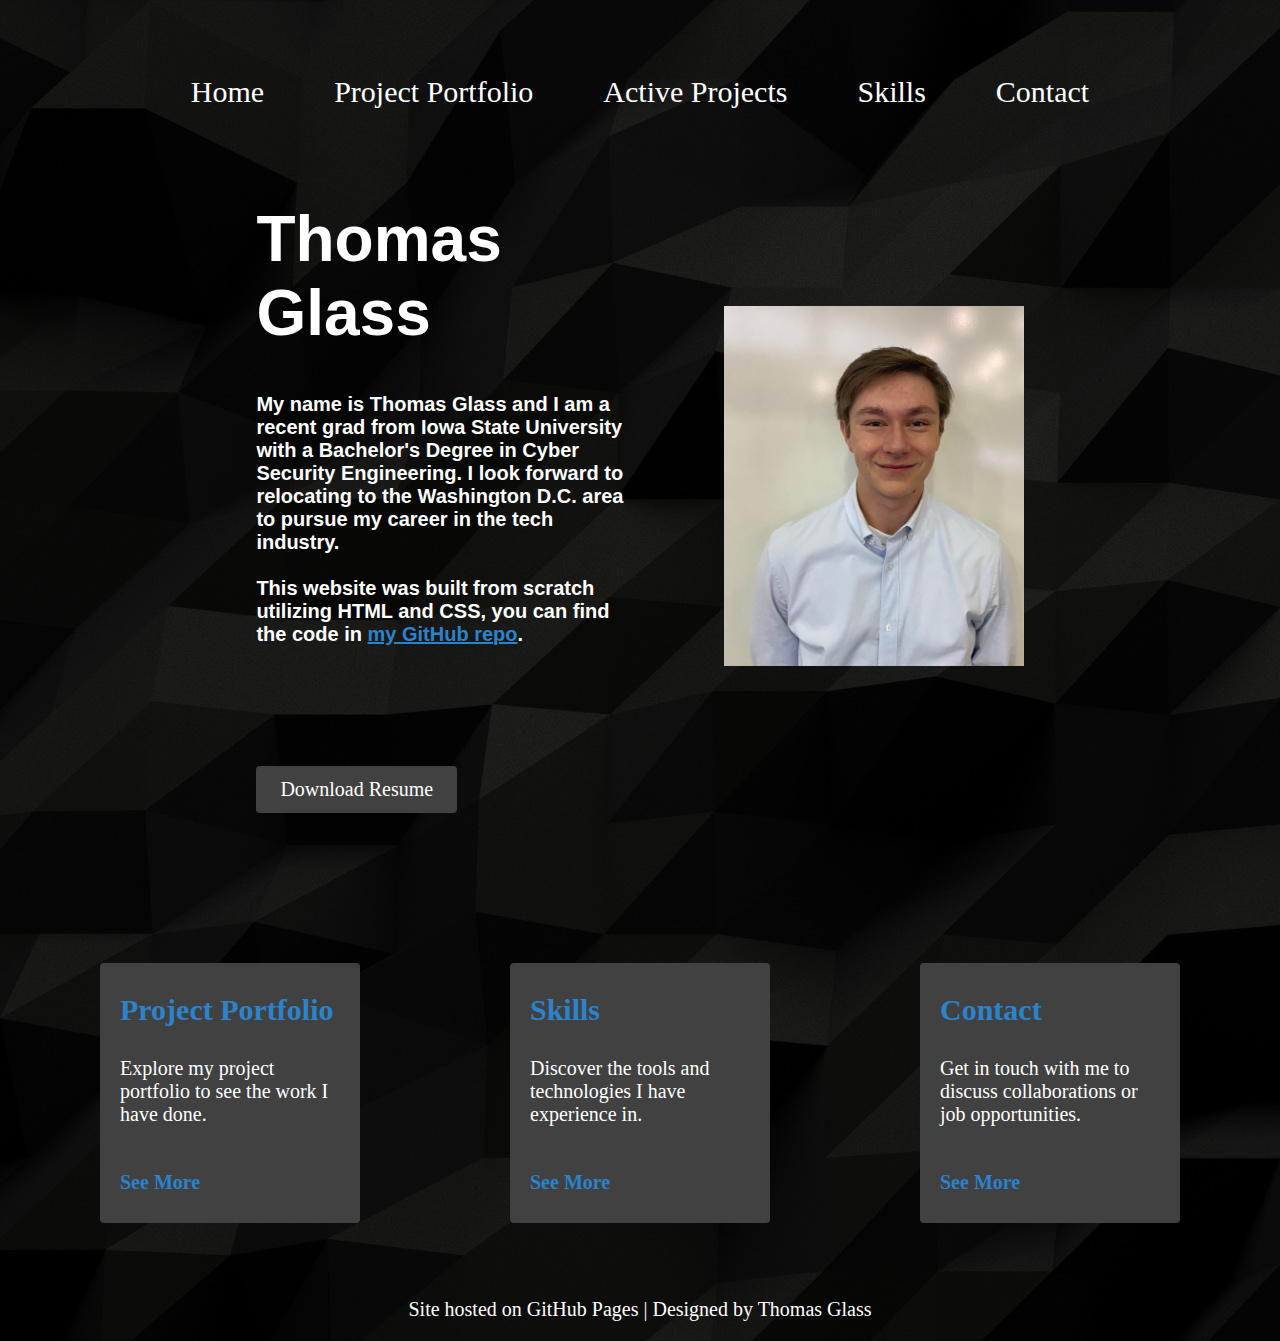
<file: index.html>
<!DOCTYPE html>
<html>
<head>
  <title>Thomas Glass</title>
  <link rel="stylesheet" type="text/css" href="styles.css">
</head>
<body>
  <header>
    <nav>
      <ul>
        <li><a href="/">Home</a></li>
        <li><a href="project_portfolio/">Project Portfolio</a></li>
        <li><a href="active_projects/">Active Projects</a></li>
        <li><a href="skills/">Skills</a></li>
        <li><a href="contact/">Contact</a></li>
      </ul>
    </nav>
  </header>

  <div class="content">
    <div class="text">
      <h1>Thomas Glass</h1>
      <p>My name is Thomas Glass and I am a recent grad from Iowa State University with a Bachelor's Degree in Cyber Security Engineering. I look forward to relocating to the Washington D.C. area to pursue my career in the tech industry.<br><br>This website was built from scratch utilizing HTML and CSS, you can find the code in <a href="https://github.com/thomasrglass/thomasrglass.github.io" class="see-more">my GitHub repo</a>.</p>
      <a href="files/Thomas Glass Resume.pdf" download class="download-btn">Download Resume</a>
    </div>
    <div class="image"></div>
      <img src="images/profile.jpg" alt="Picture of self.">
    </div>
  </div>

  <div class="cards">
    <div class="card">
      <h2>Project Portfolio</h2>
      <p>Explore my project portfolio to see the work I have done.</p>
      <a href="project_portfolio/" class="see-more">See More</a>
    </div>
    <div class="card">
      <h2>Skills</h2>
      <p>Discover the tools and technologies I have experience in.</p>
      <a href="skills/" class="see-more">See More</a>
    </div>
    <div class="card">
      <h2>Contact</h2>
      <p>Get in touch with me to discuss collaborations or job opportunities.</p>
      <a href="contact/" class="see-more">See More</a>
    </div>
  </div>

  <footer class="footer">
    <p>Site hosted on GitHub Pages | Designed by Thomas Glass</p>
  </footer>

</body>
</html>
</file>
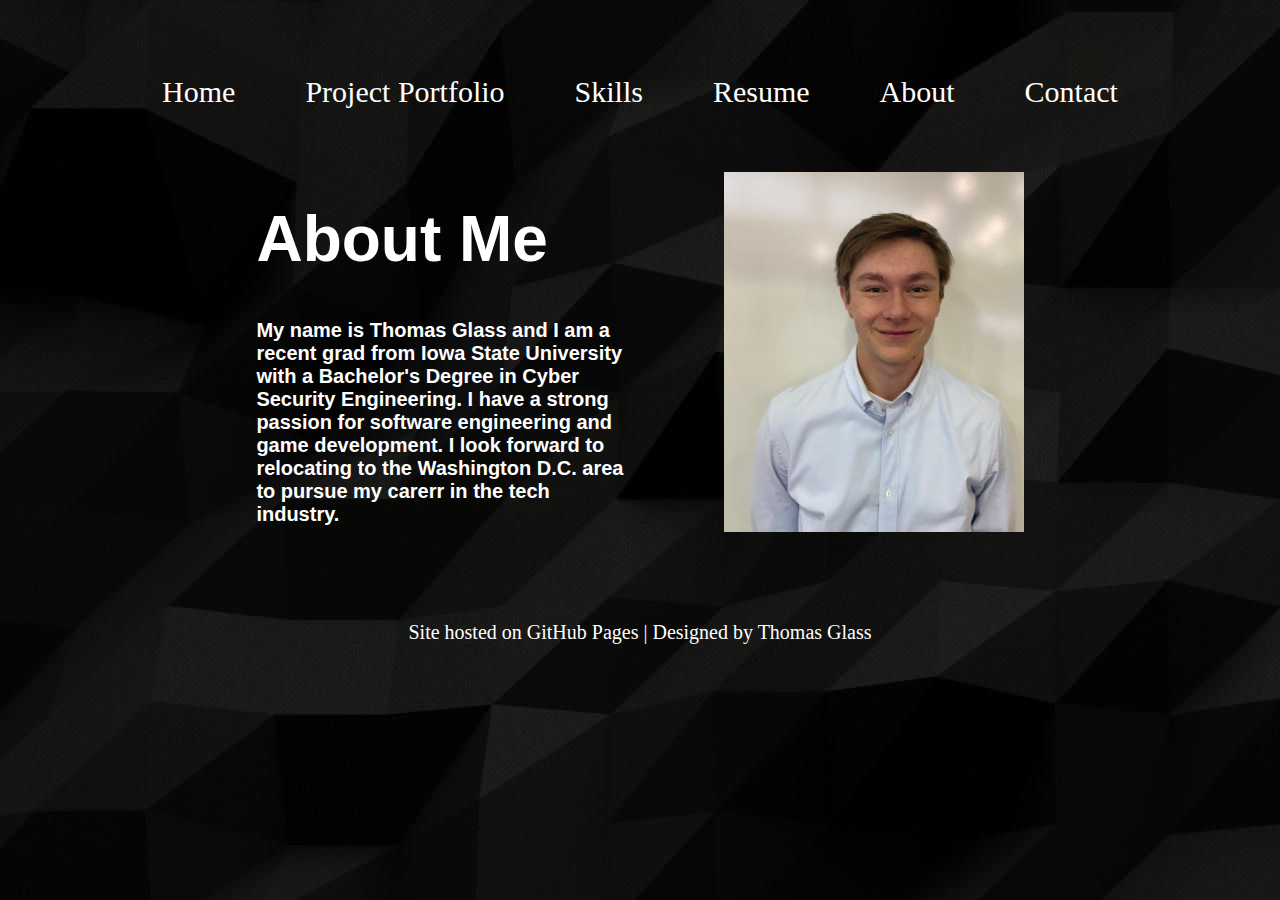
<file: about/index.html>
<!DOCTYPE html>
<html>
<head>
  <title>Thomas Glass</title>
  <link rel="stylesheet" type="text/css" href="../styles.css">
</head>
<body>
    <header>
      <nav>
        <ul>
            <li><a href="../">Home</a></li>
            <li><a href="../project_portfolio/">Project Portfolio</a></li>
            <li><a href="../skills/">Skills</a></li>
            <li><a href="../resume/">Resume</a></li>
            <li><a href="../about/">About</a></li>
            <li><a href="../contact/">Contact</a></li>
        </ul>
      </nav>
    </header>
  
    <div class="content">
      <div class="text">
        <h1>About Me</h1>
        <p>My name is Thomas Glass and I am a recent grad from Iowa State University with a Bachelor's Degree in Cyber Security Engineering. I have a strong passion for software engineering and game development. I look forward to relocating to the Washington D.C. area to pursue my carerr in the tech industry.</p>
      </div>
      <img src="../images/profile.jpg" alt="Picture of self">
    </div>

    <footer class="footer">
        <p>Site hosted on GitHub Pages | Designed by Thomas Glass</p>
    </footer>
</body>
</file>
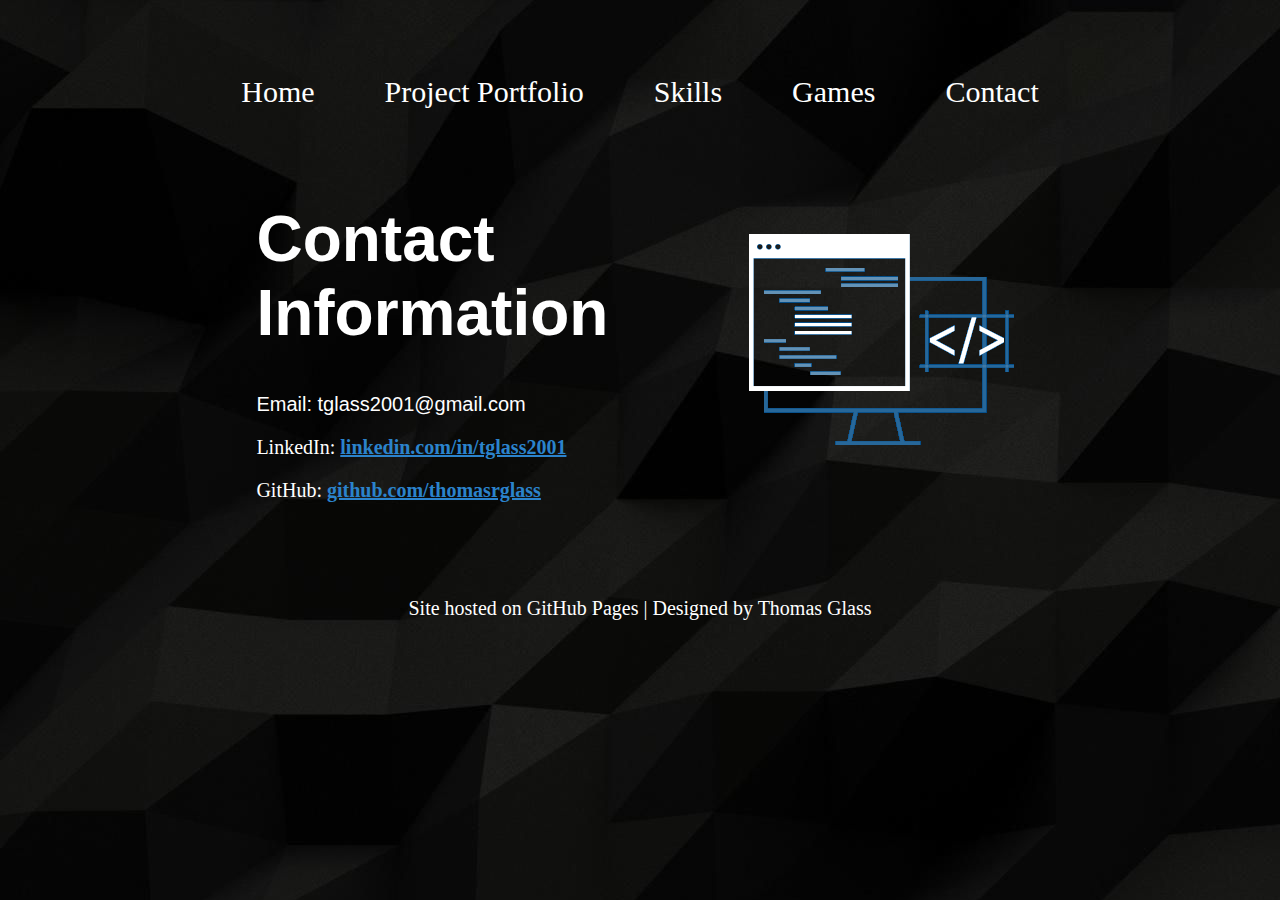
<file: contact/index.html>
<!DOCTYPE html>
<html>
<head>
  <title>Thomas Glass</title>
  <link rel="stylesheet" type="text/css" href="../styles.css">
</head>
<body>
  <header>
    <nav>
      <ul>
          <li><a href="../">Home</a></li>
          <li><a href="../project_portfolio/">Project Portfolio</a></li>
          <li><a href="../skills/">Skills</a></li>
          <li><a href="../games/">Games</a></li>
          <li><a href="../contact/">Contact</a></li>
      </ul>
    </nav>
  </header>

  <div class="content">
    <div class="text">
      <h1>Contact Information</h1>
      <p style="font-weight: unset;">Email: tglass2001@gmail.com<br><p></p>LinkedIn: <a href="https://linkedin.com/in/tglass2001" class="see-more">linkedin.com/in/tglass2001</a><br><p></p>GitHub: <a href="https://github.com/thomasrglass" class="see-more">github.com/thomasrglass</a></p>
    </div>
    <div class="image"></div>
      <img src="../images/tech.gif" alt="Tech Gif">
    </div>
  </div>

  <footer class="footer">
    <p>Site hosted on GitHub Pages | Designed by Thomas Glass</p>
  </footer>
</body>
</file>
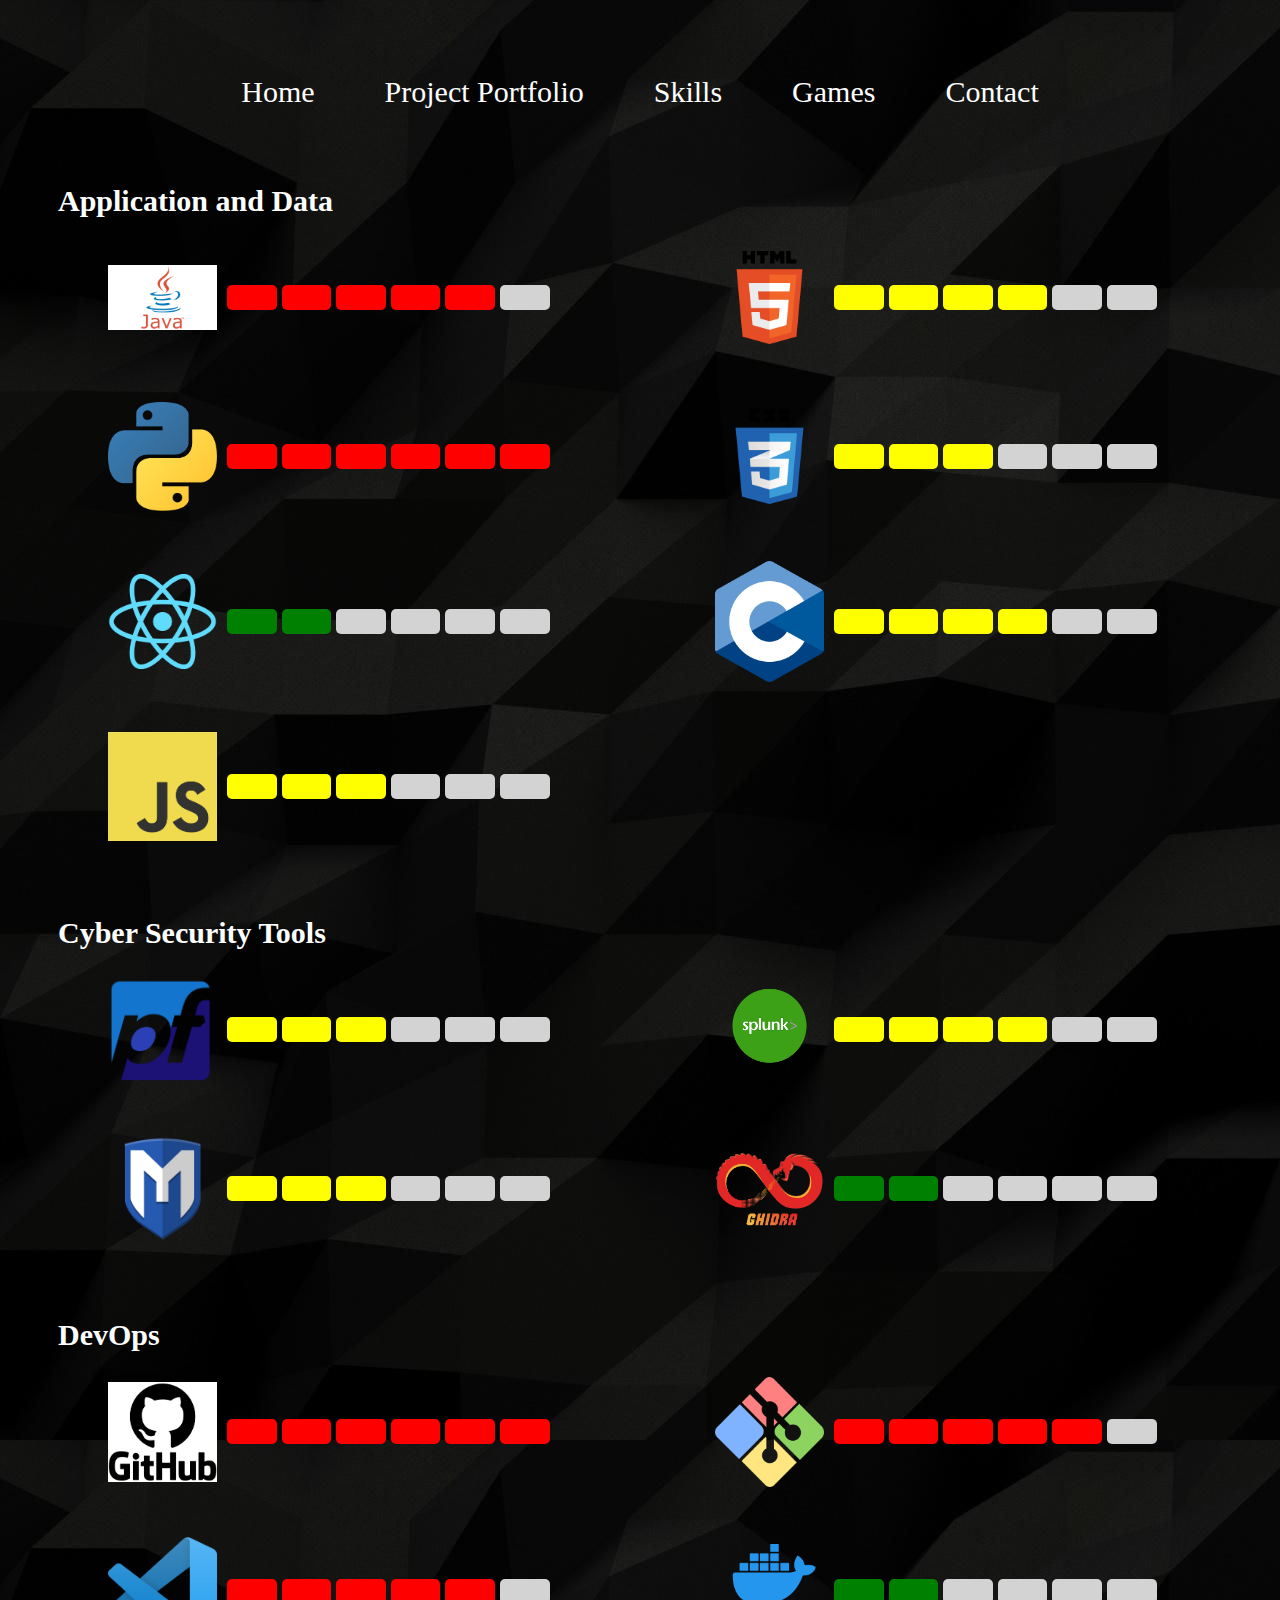
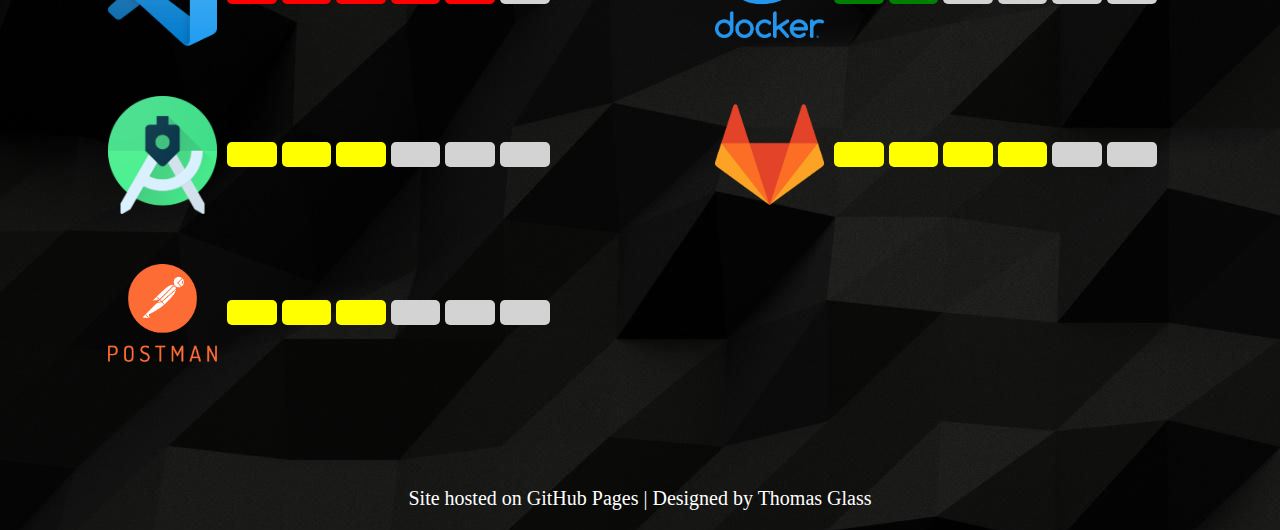
<file: skills/index.html>
<!DOCTYPE html>
<html>
<head>
  <title>Thomas Glass</title>
  <link rel="stylesheet" type="text/css" href="../styles.css">
</head>
<body>
  <header>
    <nav>
      <ul>
          <li><a href="../">Home</a></li>
          <li><a href="../project_portfolio/">Project Portfolio</a></li>
          <li><a href="../skills/">Skills</a></li>
          <li><a href="../games/">Games</a></li>
          <li><a href="../contact/">Contact</a></li>
      </ul>
    </nav>
  </header>

  <div class="skills">
    <div class="section">
      <div class="header">
        <h2>Application and Data</h3>
      </div>
      <div class="section-skills">
        <div class="skill">
          <img src="../images/java.jpg" alt="Java">
          <div class="progress-bar">
            <div class="notch" style="background-color: red;"></div>
            <div class="notch" style="background-color: red;"></div>
            <div class="notch" style="background-color: red;"></div>
            <div class="notch" style="background-color: red;"></div>
            <div class="notch" style="background-color: red;"></div>
            <div class="notch" style="background-color: lightgray;"></div>
          </div>
        </div>

        <div class="skill">
          <img src="../images/html.jpg" alt="HTML">
          <div class="progress-bar">
            <div class="notch" style="background-color: yellow;"></div>
            <div class="notch" style="background-color: yellow;"></div>
            <div class="notch" style="background-color: yellow;"></div>
            <div class="notch" style="background-color: yellow;"></div>
            <div class="notch" style="background-color: lightgray;"></div>
            <div class="notch" style="background-color: lightgray;"></div>
          </div>
        </div>

        <div class="skill">
          <img src="../images/python.jpg" alt="Python">
          <div class="progress-bar">
            <div class="notch" style="background-color: red;"></div>
            <div class="notch" style="background-color: red;"></div>
            <div class="notch" style="background-color: red;"></div>
            <div class="notch" style="background-color: red;"></div>
            <div class="notch" style="background-color: red;"></div>
            <div class="notch" style="background-color: red;"></div>
          </div>
        </div>

        <div class="skill">
          <img src="../images/css.jpg" alt="CSS">
          <div class="progress-bar">
            <div class="notch" style="background-color: yellow;"></div>
            <div class="notch" style="background-color: yellow;"></div>
            <div class="notch" style="background-color: yellow;"></div>
            <div class="notch" style="background-color: lightgray;"></div>
            <div class="notch" style="background-color: lightgray;"></div>
            <div class="notch" style="background-color: lightgray;"></div>
          </div>
        </div>

        <div class="skill">
          <img src="../images/react.jpg" alt="React">
          <div class="progress-bar">
            <div class="notch" style="background-color: green;"></div>
            <div class="notch" style="background-color: green;"></div>
            <div class="notch" style="background-color: lightgray;"></div>
            <div class="notch" style="background-color: lightgray;"></div>
            <div class="notch" style="background-color: lightgray;"></div>
            <div class="notch" style="background-color: lightgray;"></div>
          </div>
        </div>

        <div class="skill">
          <img src="../images/c.jpg" alt="C">
          <div class="progress-bar">
            <div class="notch" style="background-color: yellow;"></div>
            <div class="notch" style="background-color: yellow;"></div>
            <div class="notch" style="background-color: yellow;"></div>
            <div class="notch" style="background-color: yellow;"></div>
            <div class="notch" style="background-color: lightgray;"></div>
            <div class="notch" style="background-color: lightgray;"></div>
          </div>
        </div>

        <div class="skill">
          <img src="../images/js.jpg" alt="JavaScript">
          <div class="progress-bar">
            <div class="notch" style="background-color: yellow;"></div>
            <div class="notch" style="background-color: yellow;"></div>
            <div class="notch" style="background-color: yellow;"></div>
            <div class="notch" style="background-color: lightgray;"></div>
            <div class="notch" style="background-color: lightgray;"></div>
            <div class="notch" style="background-color: lightgray;"></div>
          </div>
        </div>
      </div>
    </div>

    <div class="section">
      <div class="header">
        <h2>Cyber Security Tools</h3>
      </div>
      <div class="section-skills">
        <div class="skill">
          <img src="../images/pf.jpg" alt="pfsense">
          <div class="progress-bar">
            <div class="notch" style="background-color: yellow;"></div>
            <div class="notch" style="background-color: yellow;"></div>
            <div class="notch" style="background-color: yellow;"></div>
            <div class="notch" style="background-color: lightgray;"></div>
            <div class="notch" style="background-color: lightgray;"></div>
            <div class="notch" style="background-color: lightgray;"></div>
          </div>
        </div>

        <div class="skill">
          <img src="../images/splunk.jpg" alt="Splunk">
          <div class="progress-bar">
            <div class="notch" style="background-color: yellow;"></div>
            <div class="notch" style="background-color: yellow;"></div>
            <div class="notch" style="background-color: yellow;"></div>
            <div class="notch" style="background-color: yellow;"></div>
            <div class="notch" style="background-color: lightgray;"></div>
            <div class="notch" style="background-color: lightgray;"></div>
          </div>
        </div>

        <div class="skill">
          <img src="../images/msploit.jpg" alt="Metasploit">
          <div class="progress-bar">
            <div class="notch" style="background-color: yellow;"></div>
            <div class="notch" style="background-color: yellow;"></div>
            <div class="notch" style="background-color: yellow;"></div>
            <div class="notch" style="background-color: lightgray;"></div>
            <div class="notch" style="background-color: lightgray;"></div>
            <div class="notch" style="background-color: lightgray;"></div>
          </div>
        </div>

        <div class="skill">
          <img src="../images/ghidra.jpg" alt="Ghidra">
          <div class="progress-bar">
            <div class="notch" style="background-color: green;"></div>
            <div class="notch" style="background-color: green;"></div>
            <div class="notch" style="background-color: lightgray;"></div>
            <div class="notch" style="background-color: lightgray;"></div>
            <div class="notch" style="background-color: lightgray;"></div>
            <div class="notch" style="background-color: lightgray;"></div>
          </div>
        </div>
      </div>
    </div>

    <div class="section">
      <div class="header">
        <h2>DevOps</h3>
      </div>
      <div class="section-skills">
        <div class="skill">
          <img src="../images/github.jpg" alt="GitHub">
          <div class="progress-bar">
            <div class="notch" style="background-color: red;"></div>
            <div class="notch" style="background-color: red;"></div>
            <div class="notch" style="background-color: red;"></div>
            <div class="notch" style="background-color: red;"></div>
            <div class="notch" style="background-color: red;"></div>
            <div class="notch" style="background-color: red;"></div>
          </div>
        </div>

        <div class="skill">
          <img src="../images/gitbash.jpg" alt="Git Bash">
          <div class="progress-bar">
            <div class="notch" style="background-color: red;"></div>
            <div class="notch" style="background-color: red;"></div>
            <div class="notch" style="background-color: red;"></div>
            <div class="notch" style="background-color: red;"></div>
            <div class="notch" style="background-color: red;"></div>
            <div class="notch" style="background-color: lightgray;"></div>
          </div>
        </div>

        <div class="skill">
          <img src="../images/vscode.jpg" alt="VS Code">
          <div class="progress-bar">
            <div class="notch" style="background-color: red;"></div>
            <div class="notch" style="background-color: red;"></div>
            <div class="notch" style="background-color: red;"></div>
            <div class="notch" style="background-color: red;"></div>
            <div class="notch" style="background-color: red;"></div>
            <div class="notch" style="background-color: lightgray;"></div>
          </div>
        </div>

        <div class="skill">
          <img src="../images/docker.jpg" alt="Docker">
          <div class="progress-bar">
            <div class="notch" style="background-color: green;"></div>
            <div class="notch" style="background-color: green;"></div>
            <div class="notch" style="background-color: lightgray;"></div>
            <div class="notch" style="background-color: lightgray;"></div>
            <div class="notch" style="background-color: lightgray;"></div>
            <div class="notch" style="background-color: lightgray;"></div>
          </div>
        </div>

        <div class="skill">
          <img src="../images/astudio.jpg" alt="Android Studio">
          <div class="progress-bar">
            <div class="notch" style="background-color: yellow;"></div>
            <div class="notch" style="background-color: yellow;"></div>
            <div class="notch" style="background-color: yellow;"></div>
            <div class="notch" style="background-color: lightgray;"></div>
            <div class="notch" style="background-color: lightgray;"></div>
            <div class="notch" style="background-color: lightgray;"></div>
          </div>
        </div>

        <div class="skill">
          <img src="../images/gitlab.jpg" alt="GitLab">
          <div class="progress-bar">
            <div class="notch" style="background-color: yellow;"></div>
            <div class="notch" style="background-color: yellow;"></div>
            <div class="notch" style="background-color: yellow;"></div>
            <div class="notch" style="background-color: yellow;"></div>
            <div class="notch" style="background-color: lightgray;"></div>
            <div class="notch" style="background-color: lightgray;"></div>
          </div>
        </div>

        <div class="skill">
          <img src="../images/postman.jpg" alt="Postman">
          <div class="progress-bar">
            <div class="notch" style="background-color: yellow;"></div>
            <div class="notch" style="background-color: yellow;"></div>
            <div class="notch" style="background-color: yellow;"></div>
            <div class="notch" style="background-color: lightgray;"></div>
            <div class="notch" style="background-color: lightgray;"></div>
            <div class="notch" style="background-color: lightgray;"></div>
          </div>
        </div>
      </div>
    </div>
  </div>

  <footer class="footer">
    <p>Site hosted on GitHub Pages | Designed by Thomas Glass</p>
  </footer>
</body>
</file>
<file: styles.css>
body {
  background-image: url("images/background.jpg");
  background-repeat: repeat-y;
  background-size: auto;
  color: white;
  font-size: 20px;
}


header {
  margin-top: 75px;
  margin-bottom: 50px;
}

nav ul {
  list-style-type: none;
  margin: 0;
  padding: 0;
  display: flex;
  justify-content: center;
}

nav li {
  display: inline-block;
  margin-left: 30px;
  margin-right: 30px;
}

nav a {
  color: white;
  text-decoration: none;
  padding: 5px;
  font-size: 30px;
}

.content {
  display: flex;
  align-items: center;
  justify-content: center;
  margin: 20px;
}
.content .text {
  width: 30%;
}

.content h1 {
  font-family: Arial, sans-serif;
  font-size: 64px;
  font-weight: bold;
}

.content p {
  font-family: Arial, sans-serif;
  font-size: 20px;
  font-weight: bold;
}

.content img {
  max-width: 300px;
  margin-left: 100px;
}

.download-btn {
  margin-top: 100px;
  display: inline-block;
  padding: 12px 24px;
  background-color: #414141;
  color: #fff;
  text-decoration: none;
  border-radius: 4px;
  transition: background-color 0.3s ease;
}

.download-btn:hover {
  background-color: #5c5c5c;
}

.see-more {
  color: #2b83cc;
  text-decoration: none;
  font-weight: bold;
  text-decoration: underline;
}

.cards {
  display: flex;
  justify-content: center;
  gap: 150px;
  margin-top: 150px;
}

.card {
  width: 220px;
  height: 220px;
  background-color: #414141;
  padding: 20px;
  border-radius: 4px;
  margin-right: 0px;
  word-wrap: break-word;
}

.card:last-child {
  margin-right: 0;
}

.card h2 {
  color: #2b83cc;
  margin-bottom: 20px;
  margin-top: 10px;
}

.card p {
  margin-top: 30px;
  margin-bottom: 45px;
}

.card .see-more {
  color: #2b83cc;
  text-decoration: none;
  font-weight: bold;
}

.footer {
  text-align: center;
  margin-top: 75px;
}

.projects {
  display: flex;
  flex-direction: column;
  align-items: stretch;
  width: 100%;
}

.project {
  display: flex;
  flex-direction: column;
  align-items: center;
  margin-bottom: 20px;
}

.project-details {
  display: flex;
  justify-content: center;
}

.project-words {
  flex: 1;
  text-align: left;
  margin-left: 50px;
  margin-right: 10px;
}

.project h2 {
  font-weight: bold;
  text-align: center;
  margin-bottom: 10px;
}

.project-image {
  max-width: 40%;
  margin-top: 20px;
  height: auto;
  margin-right: 50px;
  text-align: center;
}

.project-image img {
  max-width: 100%;
}

.project-image h5 {
  justify-content: center;
  margin-bottom: 40px;
  margin-top: 0px;
}

.project-description a {
  color: #2b83cc;
}

.skills {
  display: flex;
  align-items: center;
  flex-direction: column;
  justify-content: center;
}

.section {
  flex-direction: column;
  margin-left: 50px;
}

.section-skills {
  flex-direction: row;
  display: grid;
  grid-template-columns: repeat(2, 1fr);
}

.skill {
  display: flex;
  align-items: center;
  justify-content: center;
  margin-bottom: 50px;
  width: 90%;
}

.skill img {
  width: 20%;
  height: auto;
  margin-right: 10px;
}

.skill .progress-bar {
  height: 25px;
  width: 60%;
  display: flex;
  flex-direction: row;
}

.notch {
  border-radius: 5px;
  height: 100%;
  width: 16%;
  margin-right: 5px;
}

.skill .progress {
  height: 100%;
  background-color: #4CAF50;
}

#game-board {
  width: 660px;
  height: 440px;
  background-color: black;
  border: 2px solid white;
  margin-top: 50px;
  margin: 0 auto;
}

#snake-piece {
  width: 20px;
  height: 20px;
  background-color: red;
  border: 1px solid black;
}

#snake-body {
  width: 20px;
  height: 20px;
  background-color: red;
  border: 1px solid black;
}

#apple-piece {
  width: 20px;
  height: 20px;
  background-color: yellow;
}
</file>
